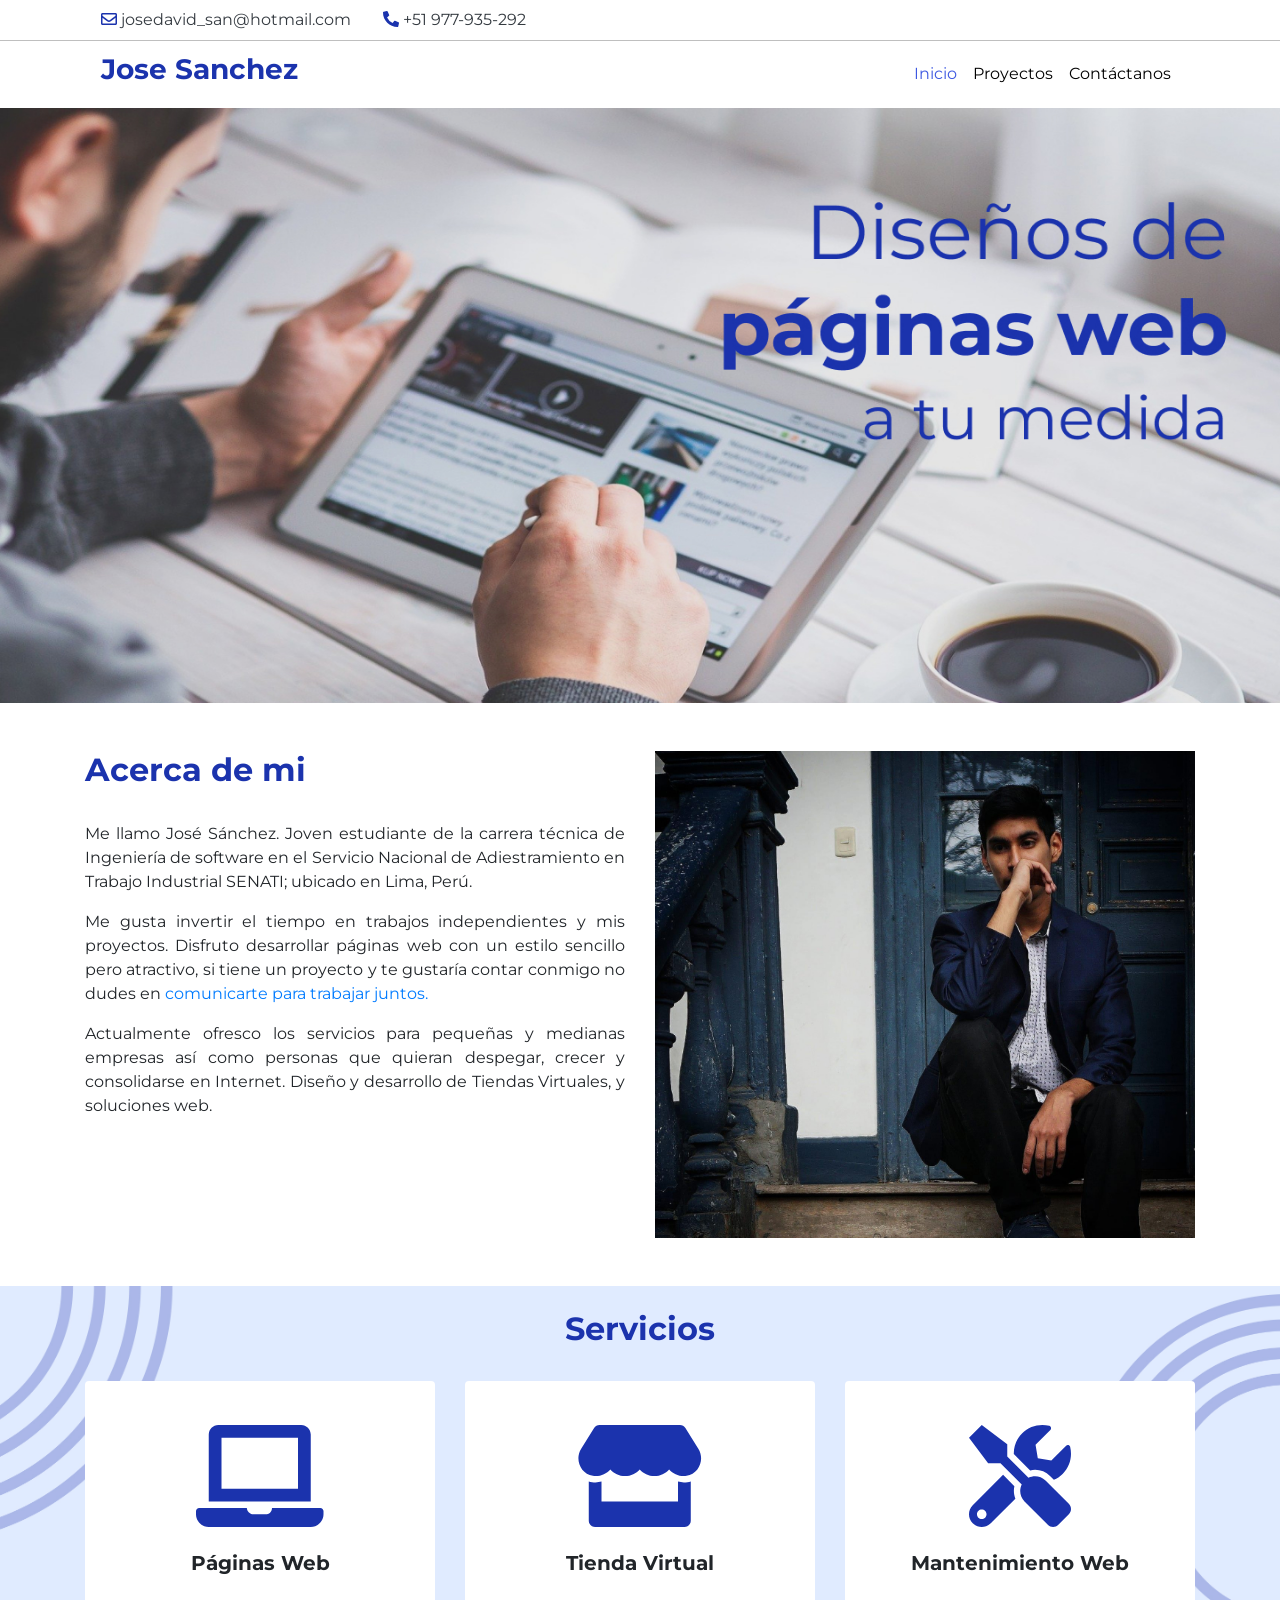
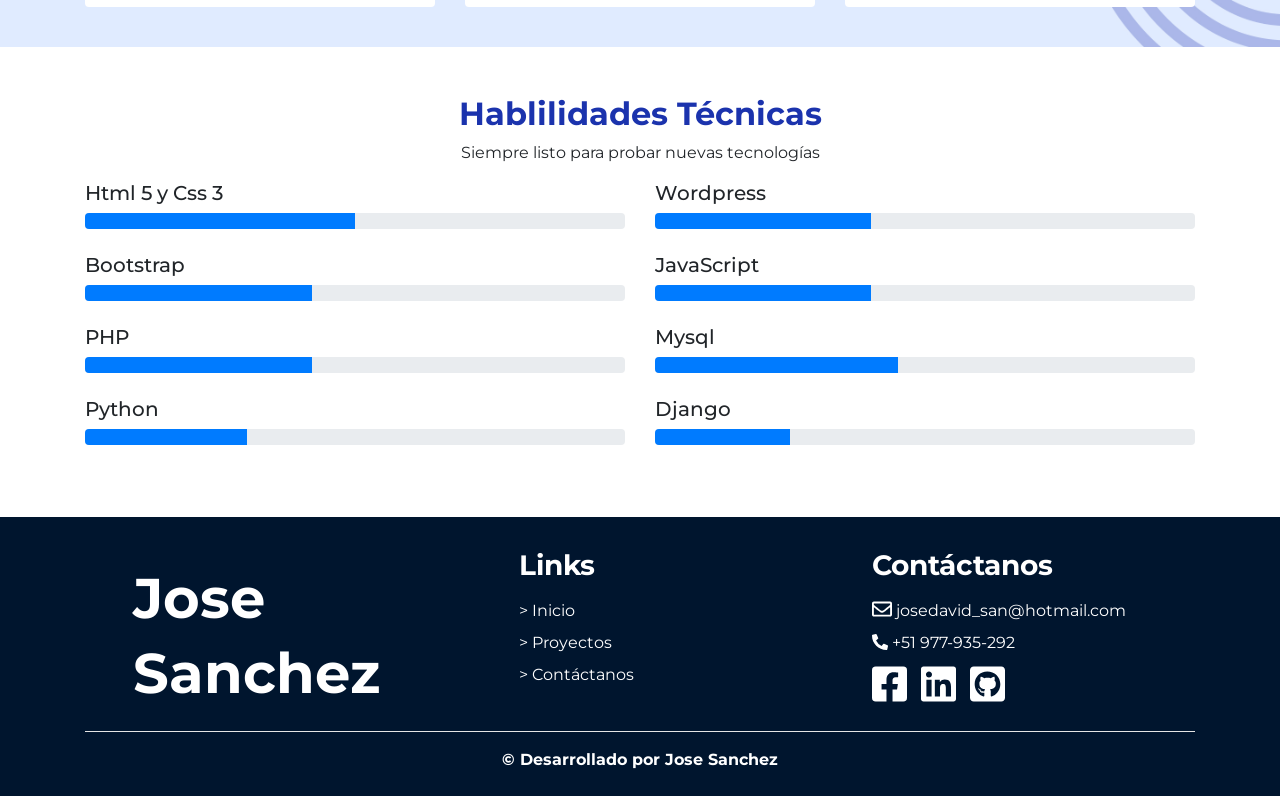
<file: index.html>
<!DOCTYPE html>
<html lang="es">
<head>
    <meta charset="UTF-8">
    <meta name="viewport" content="width=device-width, initial-scale=1.0">
    <title>Jose Sanchez - Inicio</title>
    <link rel="icon" type="image/svg+xml" href="img/web.svg" sizes="any">
    <link rel="stylesheet" href="css/bootstrap.css">
    <link rel="stylesheet" href="vendor/fontawesome/css/all.min.css">
    <link rel="stylesheet" href="css/main.css">
</head>
<body>
    <main>
        <header>     
            <div class="top" style="box-shadow: 0px -1px 0px 2px rgba(0, 0, 0, 0.25);">
                <div class="container">
                    <nav class="nav nav-pills flex-column flex-sm-row">
                        <a class="flex-sm-fill text-sm-center nav-link" href="mailto: josedavid_san@hotmail.com">
                            <i class="far fa-envelope text-tmp-primary"></i> <span class="text-dark">josedavid_san@hotmail.com</span>
                        </a>
                        <a class="nav-link" href="https://wa.link/474or1" target="_blank">
                            <i class="fas fa-phone-alt text-tmp-primary"></i> <span class="text-dark">+51 977-935-292</span>
                        </a>
                    </nav>
                </div>
            </div>
            <div class="container" id="menu">
                <nav class="navbar navbar-expand-lg navbar-light">
                    <a class="navbar-brand" href="index.html"><h3 class="text-tmp-primary font-weight-bold">Jose Sanchez</h3></a>
                    <button class="navbar-toggler" type="button" data-toggle="collapse" data-target="#navbarNavAltMarkup" aria-controls="navbarNavAltMarkup" aria-expanded="false" aria-label="Toggle navigation">
                      <span class="navbar-toggler-icon"></span>
                    </button>
                    <div class="collapse navbar-collapse" id="navbarNavAltMarkup">
                      <div class="navbar-nav ml-auto">
                        <a class="nav-item nav-link active text-mon-500" href="index.html">Inicio</a>
                        <a class="nav-item nav-link text-mon-500" href="proyectos.html">Proyectos</a>
                        <a class="nav-item nav-link text-mon-500" href="contacto.html">Contáctanos</a>
                      </div>
                    </div>
                </nav>
            </div>
        </header>
    
        <div>
            <img src="img/banner.jpg" alt="" width="100%">
        </div>
    
        <section id="acerca-de" class="my-5">
            <div class="container">
                <div class="row">
                    <div class="col-lg" style="text-align: justify;">
                        <h2 class="text-tmp-primary font-weight-bold">Acerca de mi</h2>
                        <br>
                        <p>Me llamo José Sánchez. Joven estudiante de la carrera técnica de Ingeniería de software en el Servicio Nacional de Adiestramiento en Trabajo Industrial SENATI; ubicado en Lima, Perú.</p>
    
                        <p>Me gusta invertir el tiempo en trabajos independientes y mis proyectos. Disfruto desarrollar páginas web con un estilo sencillo pero atractivo, si tiene un proyecto y te gustaría contar conmigo no dudes en <a href="contacto.html">comunicarte para trabajar juntos.</a></p>
    
                        <p>Actualmente ofresco los servicios para pequeñas y medianas empresas así como personas que quieran despegar, crecer y consolidarse en Internet. Diseño y desarrollo de Tiendas Virtuales, y soluciones web.</p>
                    </div>
    
                    <div class="col-lg">
                        <img src="img/image 1.jpg" alt="" srcset="" width="100%">
                    </div>
                </div>
            </div>
        </section>
    
        <section class="p-4 banner">
            <div class="container">
               <h2 class="text-center text-tmp-primary font-weight-bold">Servicios</h2>
               <br>
               <div class="servicios-container">
                    <div class="row">
                        <div class="col-sm mb-3">
                            <div class="card text-center service-card">
                                <div class="card-body">
                                    <i class="fas fa-laptop text-service p-4 text-tmp-primary"></i>
                                    <h5 class="card-title font-weight-bold">Páginas Web</h5>
                                </div>
                            </div>
                        </div>
                        <div class="col-sm mb-3">
                            <div class="card text-center service-card" >
                                <div class="card-body">
                                    <i class="fas fa-store text-service p-4 text-tmp-primary"></i>
                                    <h5 class="card-title font-weight-bold">Tienda Virtual</h5>
                                </div>
                            </div>
                        </div>
                        <div class="col-sm mb-3">
                            <div class="card text-center service-card">
                                <div class="card-body">
                                    <i class="fas fa-tools text-service p-4 text-tmp-primary"></i>
                                    <h5 class="card-title font-weight-bold">Mantenimiento Web</h5>
                                </div>
                            </div>
                        </div>
                    </div>        
               </div>
            </div>
        </section>
    
        <section id="skill" class="my-5">
            <div class="container">
                <div class="text-center">
                    <h2 class="text-tmp-primary font-weight-bold">Hablilidades Técnicas</h2>
                    <p>Siempre listo para probar nuevas tecnologías</p>
                </div>
                
                <div class="row my-3">
                    <div class="col-12 col-md-6">
                        <div class="mb-4">
                            <h5>Html 5 y Css 3</h5>
                            <div class="progress">
                                <div class="progress-bar" role="progressbar" style="width: 50%" aria-valuenow="50" aria-valuemin="0" aria-valuemax="100"></div>
                              </div>
                        </div>
                        <div class="mb-4">
                            <h5>Bootstrap</h5>
                            <div class="progress">
                                <div class="progress-bar" role="progressbar" style="width: 42%" aria-valuenow="50" aria-valuemin="0" aria-valuemax="100"></div>
                              </div>
                        </div>
                        <div class="mb-4">
                            <h5>PHP</h5>
                            <div class="progress">
                                <div class="progress-bar" role="progressbar" style="width: 42%" aria-valuenow="50" aria-valuemin="0" aria-valuemax="100"></div>
                            </div>
                        </div>
                        <div class="mb-4">
                            <h5>Python</h5>
                            <div class="progress">
                                <div class="progress-bar" role="progressbar" style="width: 30%" aria-valuenow="50" aria-valuemin="0" aria-valuemax="100"></div>
                            </div>
                        </div>
                    </div>
                    <div class="col-12 col-md-6">
                        <div class="mb-4">
                            <h5>Wordpress</h5>
                            <div class="progress">
                                <div class="progress-bar" role="progressbar" style="width: 40%" aria-valuenow="50" aria-valuemin="0" aria-valuemax="100"></div>
                              </div>
                        </div>
                        <div class="mb-4">
                            <h5>JavaScript</h5>
                            <div class="progress">
                                <div class="progress-bar" role="progressbar" style="width: 40%" aria-valuenow="50" aria-valuemin="0" aria-valuemax="100"></div>
                              </div>
                        </div>
                        <div class="mb-4">
                            <h5>Mysql</h5>
                            <div class="progress">
                                <div class="progress-bar" role="progressbar" style="width: 45%" aria-valuenow="50" aria-valuemin="0" aria-valuemax="100"></div>
                              </div>
                        </div>
                        <div class="mb-4">
                            <h5>Django</h5>
                            <div class="progress">
                                <div class="progress-bar" role="progressbar" style="width: 25%" aria-valuenow="60" aria-valuemin="0" aria-valuemax="100"></div>
                            </div>
                        </div>
                    </div>
                </div>
            
            </div>
        </section>
    
        <footer class="bg-dark-footer py-2">
            <div class="container pt-4">
                <div class="pl-5">
                    <div class="row">
                        <div class="col-lg pr-5 pt-3">
                            <h1 class="display-4 text-white font-weight-bold">Jose</h1>
                            <h1 class="display-4 text-white font-weight-bold">Sanchez</h1>
                        </div>
                        <div class="col-lg">
                            <h3 class="text-white font-weight-bold">Links</h3>
                            <div class="pt-2">
                                <a href="index.html" class="text-white">> Inicio</a>
                            </div>
                            <div class="pt-2">
                                <a href="proyectos.html" class="text-white">> Proyectos</a>
                            </div>
                            <div class="pt-2">
                                <a href="contacto.html" class="text-white">> Contáctanos</a>
                            </div>
                        </div>
                        <div class="col-lg">
                            <h3 class="text-white font-weight-bold">Contáctanos</h3>
                            <div class="pt-2">
                                <a href="mailto: josedavid_san@hotmail.com">
                                    <i class="far fa-envelope text-white" style="font-size: 20px;"></i> <span class="text-white">josedavid_san@hotmail.com</span>
                                </a>
                            </div>
                            <div class="pt-2">
                                <a href="https://wa.link/474or1" target="_blank"><i class="fas fa-phone-alt text-white"></i> <span class="text-white">+51 977-935-292</span></a>
                            </div>
                            <a href="https://www.facebook.com/Digitalizando-P%C3%A1ginas-web-101876725077466" class="redes" target="_blank"><i class="fab fa-facebook-square"></i></a>
                            <a href="https://www.linkedin.com/in/jose-david-sanchez-cordova-40a7a979" class="redes" target="_blank"><i class="fab fa-linkedin"></i></a>
                            <a href="https://github.com/josesc18" class="redes" target="_blank"><i class="fab fa-github-square"></i></a>
                        </div>
                    </div>
                </div>
                <hr class="bg-white">
            </div>
            <p class="text-center text-white font-weight-bold">© Desarrollado por Jose Sanchez</p>
        </footer>
    </main>
    

    <script src="js/jquery.slim.min.js"></script>
    <script src="js/bootstrap.min.js"></script>
    <script src="vendor/fontawesome/js/all.min.js"></script>
    <script src="js/main.js"></script>

</body>
</html>
</file>
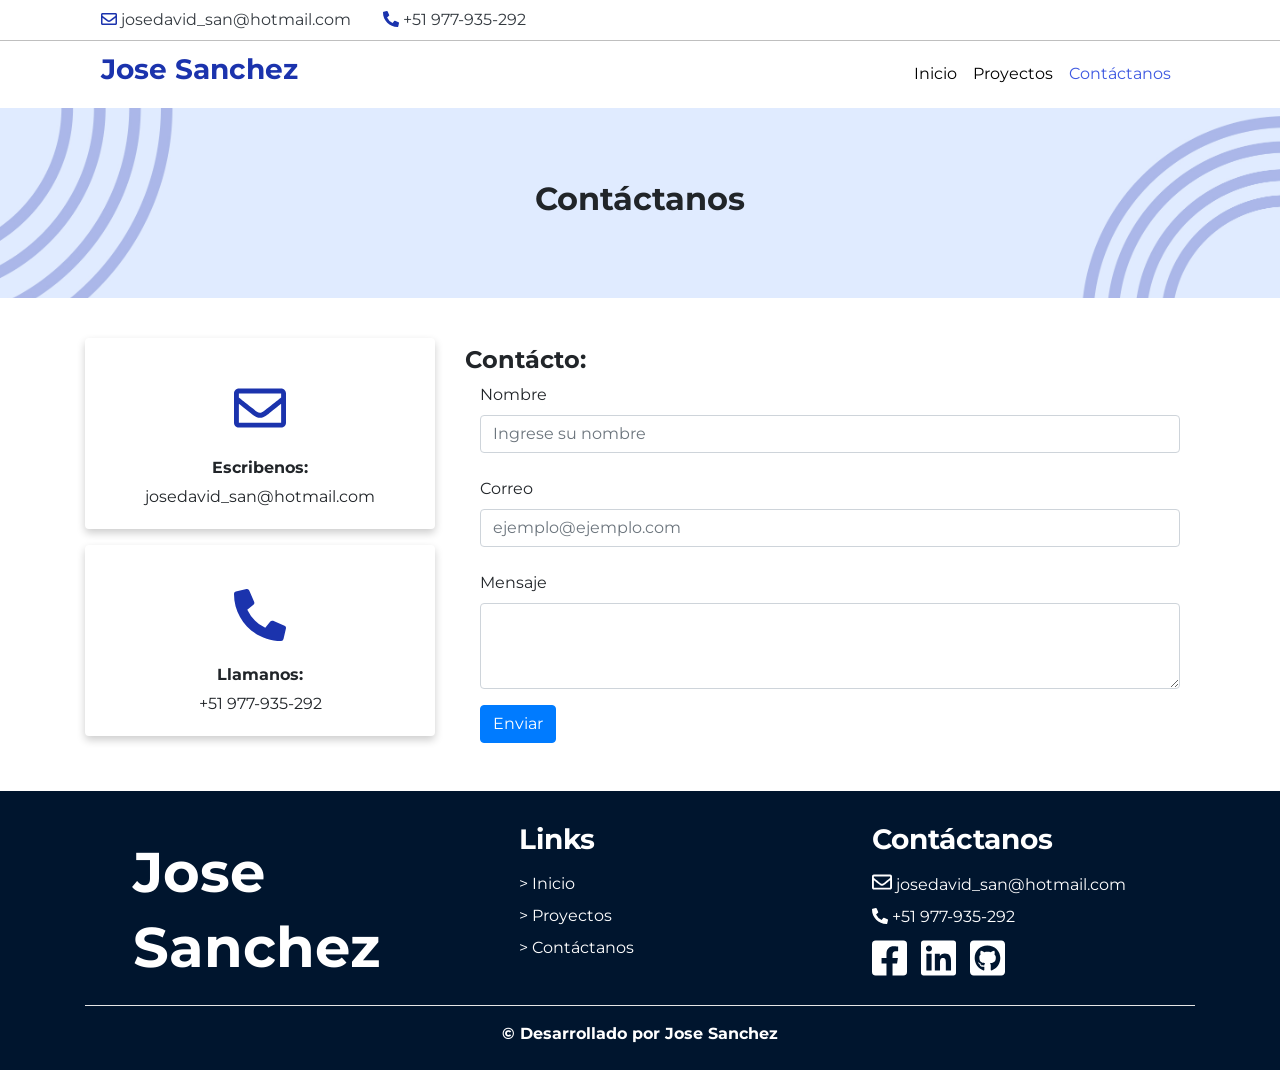
<file: contacto.html>
<!DOCTYPE html>
<html lang="en">
<head>
    <meta charset="UTF-8">
    <meta name="viewport" content="width=device-width, initial-scale=1.0">
    <title>Jose Sanchez - Contáctanos</title>
    <link rel="icon" type="image/svg+xml" href="img/web.svg" sizes="any">
    <link rel="stylesheet" href="css/bootstrap.css">
    <link rel="stylesheet" href="vendor/fontawesome/css/all.min.css">
    <link rel="stylesheet" href="css/main.css">
</head>
<body>
    <main>
        <header>     
            <div class="top" style="box-shadow: 0px -1px 0px 2px rgba(0, 0, 0, 0.25);">
                <div class="container">
                    <nav class="nav nav-pills flex-column flex-sm-row">
                        <a class="flex-sm-fill text-sm-center nav-link" href="mailto: josedavid_san@hotmail.com">
                            <i class="far fa-envelope text-tmp-primary"></i> <span class="text-dark">josedavid_san@hotmail.com</span>
                        </a>
                        <a class="nav-link" href="https://wa.link/474or1" target="_blank">
                            <i class="fas fa-phone-alt text-tmp-primary"></i> <span class="text-dark">+51 977-935-292</span>
                        </a>
                    </nav>
                </div>
            </div>
            <div class="container" id="menu">
                <nav class="navbar navbar-expand-lg navbar-light">
                    <a class="navbar-brand" href="index.html"><h3 class="text-tmp-primary font-weight-bold">Jose Sanchez</h3></a>
                    <button class="navbar-toggler" type="button" data-toggle="collapse" data-target="#navbarNavAltMarkup" aria-controls="navbarNavAltMarkup" aria-expanded="false" aria-label="Toggle navigation">
                      <span class="navbar-toggler-icon"></span>
                    </button>
                    <div class="collapse navbar-collapse" id="navbarNavAltMarkup">
                      <div class="navbar-nav ml-auto">
                        <a class="nav-item nav-link text-mon-500" href="index.html">Inicio</a>
                        <a class="nav-item nav-link text-mon-500" href="proyectos.html">Proyectos</a>
                        <a class="nav-item nav-link active text-mon-500" href="contacto.html">Contáctanos</a>
                      </div>
                    </div>
                </nav>
            </div>
        </header>
        <section class="p-4 banner ">
            <div class="container">
                <h2 class="font-weight-bold text-center py-5">Contáctanos</h2>
            </div>
        </section>
    
        <section>
            <div class="container">
                <div class="row">
                    <div class="col-xl-4">
                        <div class="py-4">
                            <div class="card text-center card-contacto my-3">
                                <div class="card-body">
                                  <i class="far fa-envelope p-4 text-tmp-primary" style="font-size: 100px;"></i>
                                  <h6 class="card-text font-weight-bold">Escribenos:</h6>
                                  <p class="card-text">josedavid_san@hotmail.com</p>
                                </div>
                            </div>
                            <div class="card text-center card-contacto my-3">
                                <div class="card-body">
                                  <i class="fas fa-phone-alt p-4 text-tmp-primary" style="font-size: 100px;"></i>
                                  <h6 class="card-text font-weight-bold">Llamanos:</h6>
                                  <p class="card-text">+51 977-935-292</p>
                                </div>
                            </div>
                        </div>
                        
                    </div>
                    <div class="col-xl-8">
                        <form class="py-5" action="https://formspree.io/f/mjvpoddd" method="POST">
                            <h4 class="card-text font-weight-bold">Contácto:</h4>
                            <div class="col-12">
                              <label for="inputNombre" class="form-label">Nombre</label>
                              <input type="text" class="form-control" id="inputNombre" placeholder="Ingrese su nombre" name="name" required>
                            </div>
                            <br>
                            <div class="col-12">
                              <label for="inputCorreo" class="form-label">Correo</label>
                              <input type="email" class="form-control" id="inputCorreo" placeholder="ejemplo@ejemplo.com" name="_replyto" required>
                            </div>
                            <br>
                            <div class="col-12">
                                <label for="inputMensaje" class="form-label">Mensaje</label>
                                <textarea class="form-control" id="inputMensaje" rows="3" name="message" required></textarea>
                            </div>
                            <div class="col-12 mt-3">
                              <button type="submit" class="btn btn-primary">Enviar</button>
                            </div>
                          </form>
                    </div>
                </div>
            </div>
        </section>
    
        <footer class="bg-dark-footer py-2">
            <div class="container pt-4">
                <div class="pl-5">
                    <div class="row">
                        <div class="col-lg pr-5 pt-3">
                            <h1 class="display-4 text-white font-weight-bold">Jose</h1>
                            <h1 class="display-4 text-white font-weight-bold">Sanchez</h1>
                        </div>
                        <div class="col-lg">
                            <h3 class="text-white font-weight-bold">Links</h3>
                            <div class="pt-2">
                                <a href="index.html" class="text-white">> Inicio</a>
                            </div>
                            <div class="pt-2">
                                <a href="proyectos.html" class="text-white">> Proyectos</a>
                            </div>
                            <div class="pt-2">
                                <a href="contacto.html" class="text-white">> Contáctanos</a>
                            </div>
                        </div>
                        <div class="col-lg">
                            <h3 class="text-white font-weight-bold">Contáctanos</h3>
                            <div class="pt-2">
                                <a href="mailto: josedavid_san@hotmail.com">
                                    <i class="far fa-envelope text-white" style="font-size: 20px;"></i> <span class="text-white">josedavid_san@hotmail.com</span>
                                </a>
                            </div>
                            <div class="pt-2">
                                <a href="https://wa.link/474or1" target="_blank"><i class="fas fa-phone-alt text-white"></i> <span class="text-white">+51 977-935-292</span></a>
                            </div>
                            <a href="https://www.facebook.com/Digitalizando-P%C3%A1ginas-web-101876725077466" class="redes" target="_blank"><i class="fab fa-facebook-square"></i></a>
                            <a href="https://www.linkedin.com/in/jose-david-sanchez-cordova-40a7a979" class="redes" target="_blank"><i class="fab fa-linkedin"></i></a>
                            <a href="https://github.com/josesc18" class="redes" target="_blank"><i class="fab fa-github-square"></i></a>
                        </div>
                    </div>
                </div>
                <hr class="bg-white">
            </div>
            <p class="text-center text-white font-weight-bold">© Desarrollado por Jose Sanchez</p>
        </footer>
    </main>
    <script src="js/jquery.slim.min.js"></script>
    <script src="js/bootstrap.min.js"></script>
    <script src="vendor/fontawesome/js/all.min.js"></script>
    <script src="js/main.js"></script>
</body>
</html>
</file>
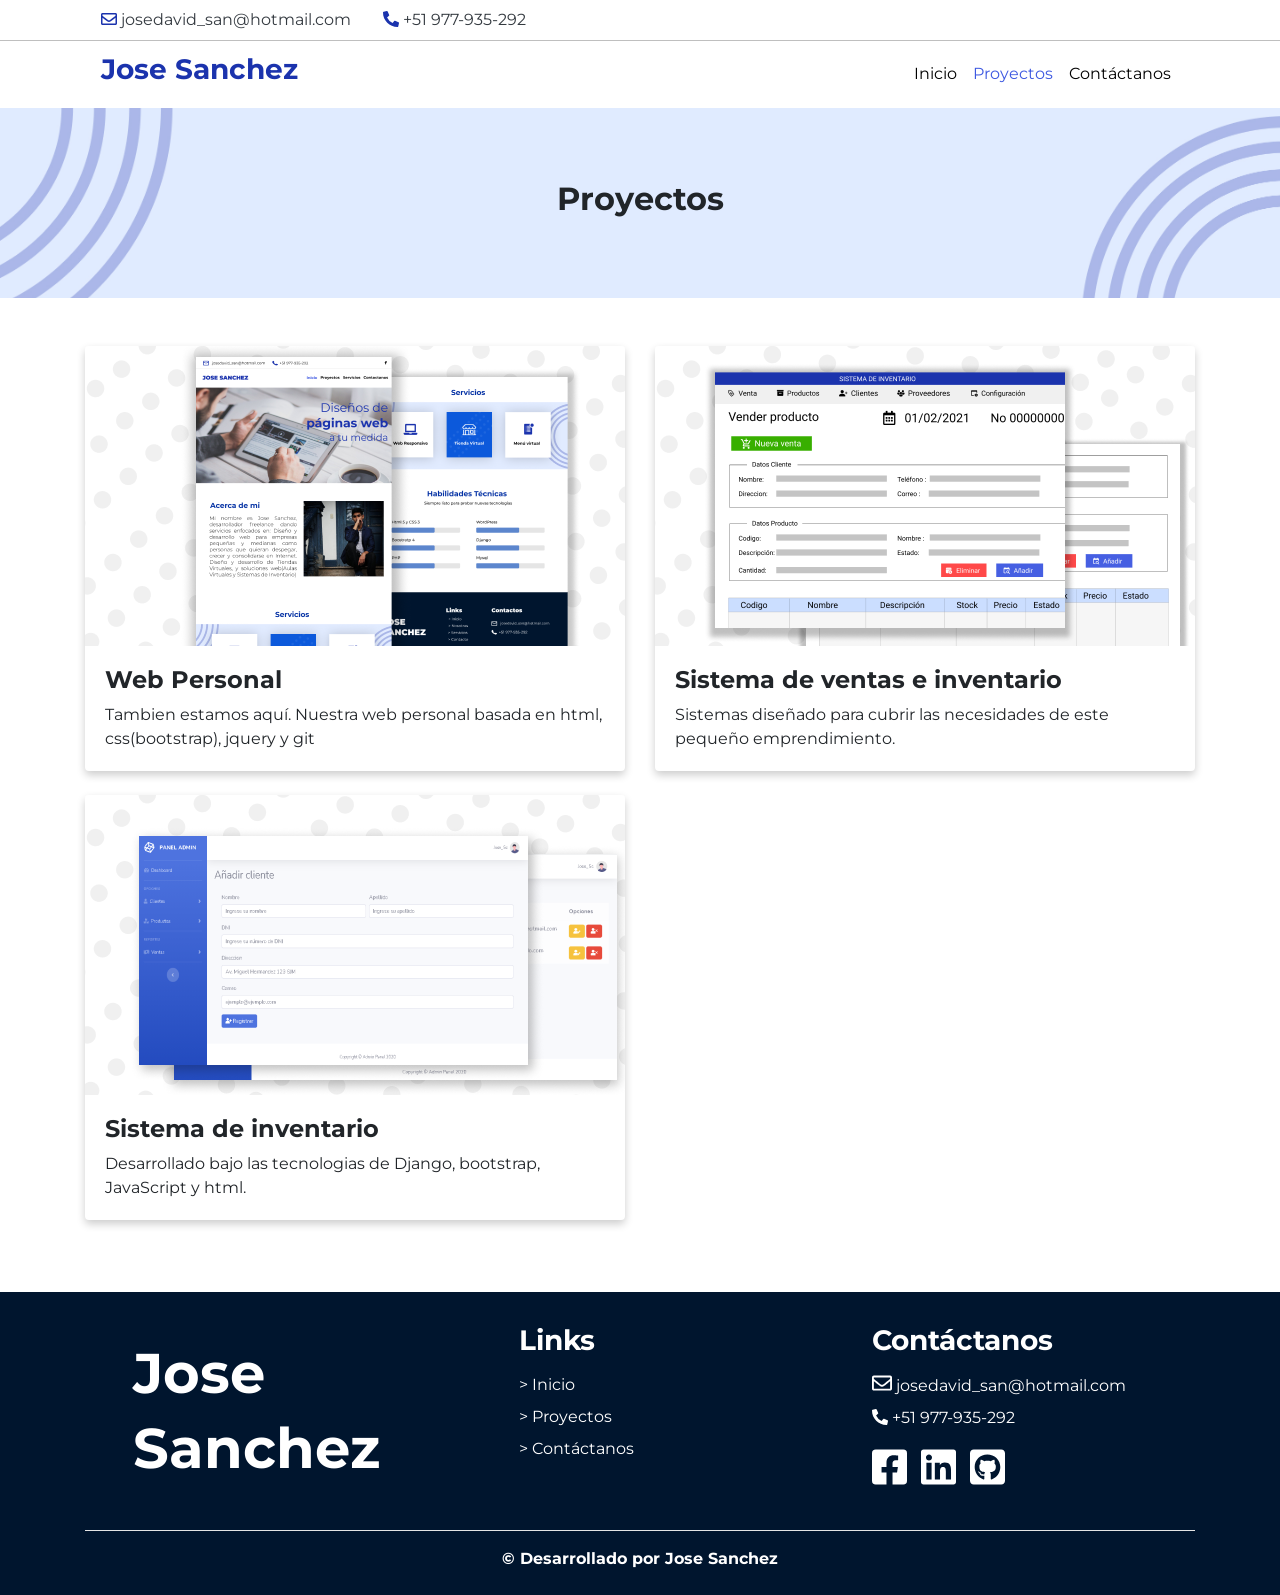
<file: proyectos.html>
<!DOCTYPE html>
<html lang="en">
<head>
    <meta charset="UTF-8">
    <meta name="viewport" content="width=device-width, initial-scale=1.0">
    <title>Jose Sanchez - Proyectos</title>
    <link rel="icon" type="image/svg+xml" href="img/web.svg" sizes="any">
    <link rel="stylesheet" href="css/bootstrap.css">
    <link rel="stylesheet" href="vendor/fontawesome/css/all.min.css">
    <link rel="stylesheet" href="css/main.css">
</head>
<body>
    <main>
        <header>     
            <div class="top" style="box-shadow: 0px -1px 0px 2px rgba(0, 0, 0, 0.25);">
                <div class="container">
                    <nav class="nav nav-pills flex-column flex-sm-row">
                        <a class="flex-sm-fill text-sm-center nav-link" href="mailto: josedavid_san@hotmail.com">
                            <i class="far fa-envelope text-tmp-primary"></i> <span class="text-dark">josedavid_san@hotmail.com</span>
                        </a>
                        <a class="nav-link" href="https://wa.link/474or1" target="_blank">
                            <i class="fas fa-phone-alt text-tmp-primary"></i> <span class="text-dark">+51 977-935-292</span>
                        </a>
                    </nav>
                </div>
            </div>
            <div class="container" id="menu">
                <nav class="navbar navbar-expand-lg navbar-light">
                    <a class="navbar-brand" href="index.html"><h3 class="text-tmp-primary font-weight-bold">Jose Sanchez</h3></a>
                    <button class="navbar-toggler" type="button" data-toggle="collapse" data-target="#navbarNavAltMarkup" aria-controls="navbarNavAltMarkup" aria-expanded="false" aria-label="Toggle navigation">
                      <span class="navbar-toggler-icon"></span>
                    </button>
                    <div class="collapse navbar-collapse" id="navbarNavAltMarkup">
                      <div class="navbar-nav ml-auto">
                        <a class="nav-item nav-link text-mon-500" href="index.html">Inicio</a>
                        <a class="nav-item nav-link active text-mon-500" href="proyectos.html">Proyectos</a>
                        <a class="nav-item nav-link text-mon-500" href="contacto.html">Contáctanos</a>
                      </div>
                    </div>
                </nav>
            </div>
        </header>
    
        <section class="p-4 banner ">
            <div class="container">
                <h2 class="font-weight-bold text-center py-5">Proyectos</h2>
            </div>
        </section>
        
        <section>
            <div class="container my-5">
                <div class="row">
                    <div class="col-md-6 mb-4">
                        <div class="card  card-contacto">
                            <img src="img/proyectos/Web-personal.png" class="card-img-top" alt="...">
                            <div class="card-body">
                                <h4 class="font-weight-bold">Web Personal</h4>
                              <p class="card-text">Tambien estamos aquí. Nuestra web personal basada en html, css(bootstrap), jquery y git</p>
                            </div>
                          </div>
                    </div>
                    <div class="col-md-6 mb-4">
                        <div class="card  card-contacto">
                            <img src="img/proyectos/Sistema de inventario.png" class="card-img-top" alt="...">
                            <div class="card-body">
                                <h4 class="font-weight-bold">Sistema de ventas e inventario</h4>
                              <p class="card-text">Sistemas diseñado para cubrir las necesidades de este pequeño emprendimiento.</p>
                            </div>
                          </div>
                    </div>
                    <div class="col-md-6 mb-4">
                        <div class="card  card-contacto">
                            <img src="img/proyectos/Sistema-de-inventario-2.png" class="card-img-top" alt="...">
                            <div class="card-body">
                                <h4 class="font-weight-bold">Sistema de inventario</h4>
                              <p class="card-text">Desarrollado bajo las tecnologias de Django, bootstrap, JavaScript y html.</p>
                            </div>
                          </div>
                    </div>                   
                </div>
            </div>
        </section>
    
        <footer class="bg-dark-footer py-2">
            <div class="container pt-4">
                <div class="pl-5">
                    <div class="row">
                        <div class="col-lg pr-5 py-3">
                            <h1 class="display-4 text-white font-weight-bold">Jose</h1>
                            <h1 class="display-4 text-white font-weight-bold">Sanchez</h1>
                        </div>
                        <div class="col-lg pb-3">
                            <h3 class="text-white font-weight-bold">Links</h3>
                            <div class="pt-2">
                                <a href="index.html" class="text-white">> Inicio</a>
                            </div>
                            <div class="pt-2">
                                <a href="proyectos.html" class="text-white">> Proyectos</a>
                            </div>
                            <div class="pt-2">
                                <a href="contacto.html" class="text-white">> Contáctanos</a>
                            </div>
                        </div>
                        <div class="col-lg pb-3">
                            <h3 class="text-white font-weight-bold">Contáctanos</h3>
                            <div class="pt-2">
                                <a href="mailto: josedavid_san@hotmail.com">
                                    <i class="far fa-envelope text-white" style="font-size: 20px;"></i> <span class="text-white">josedavid_san@hotmail.com</span>
                                </a>
                            </div>
                            <div class="py-2">
                                <a href="https://wa.link/474or1" target="_blank"><i class="fas fa-phone-alt text-white"></i> <span class="text-white">+51 977-935-292</span></a>
                            </div>
                            <a href="https://www.facebook.com/Digitalizando-P%C3%A1ginas-web-101876725077466" class="redes" target="_blank"><i class="fab fa-facebook-square"></i></a>
                            <a href="https://www.linkedin.com/in/jose-david-sanchez-cordova-40a7a979" class="redes" target="_blank"><i class="fab fa-linkedin"></i></a>
                            <a href="https://github.com/josesc18" class="redes" target="_blank"><i class="fab fa-github-square"></i></a>
                        </div>
                    </div>
                </div>
                <hr class="bg-white">
            </div>
            <p class="text-center text-white font-weight-bold">© Desarrollado por Jose Sanchez</p>
        </footer>
    </main>
    
    <script src="js/jquery.slim.min.js"></script>
    <script src="js/bootstrap.min.js"></script>
    <script src="vendor/fontawesome/js/all.min.js"></script>
    <script src="js/main.js"></script>
</body>
</html>
</file>
<file: css/main.css>
.banner{
    background: url(../img/fondo.jpg) no-repeat;
    background-size: cover;        
}
.text-tmp-primary{
    color:var(--tmp-primary);
}
.text-service{
    font-size: 150px;
}
/******************
Iconos de Redes Sociales
*******************/
.redes{
    font-size: 40px;
    padding-right: 10px;
    color: rgb(255, 255, 255);
}
.redes:hover{
    color: var(--primary);
}

.card-contacto{
    background: #FFFFFF !important;
    box-shadow: 0px 4px 9px rgba(0, 0, 0, 0.2)!important;
}

/*Loader*/
.lds-facebook {
    display: inline-block;
    position: relative;
    width: 80px;
    height: 80px;
    margin-top: 20%;
    margin-left: 45%;
  }
  @media (max-width: 700px){
    .lds-facebook{
        margin-top: 40%;
    }
  }
  @media (max-width:500px){
    .lds-facebook{
        margin-top: 50%;
    }
  }
  @media (max-width: 300px){
    .lds-facebook{
        margin-top: 70%;
    }
  }
  .lds-facebook div {
    display: inline-block;
    position: absolute;
    left: 8px;
    width: 16px;
    background: var(--tmp-primary);
    animation: lds-facebook 1.2s cubic-bezier(0, 0.5, 0.5, 1) infinite;
  }
  .lds-facebook div:nth-child(1) {
    left: 8px;
    animation-delay: -0.24s;
  }
  .lds-facebook div:nth-child(2) {
    left: 32px;
    animation-delay: -0.12s;
  }
  .lds-facebook div:nth-child(3) {
    left: 56px;
    animation-delay: 0;
  }
  @keyframes lds-facebook {
    0% {
      top: 8px;
      height: 64px;
    }
    50%, 100% {
      top: 24px;
      height: 32px;
    }
  }
</file>
